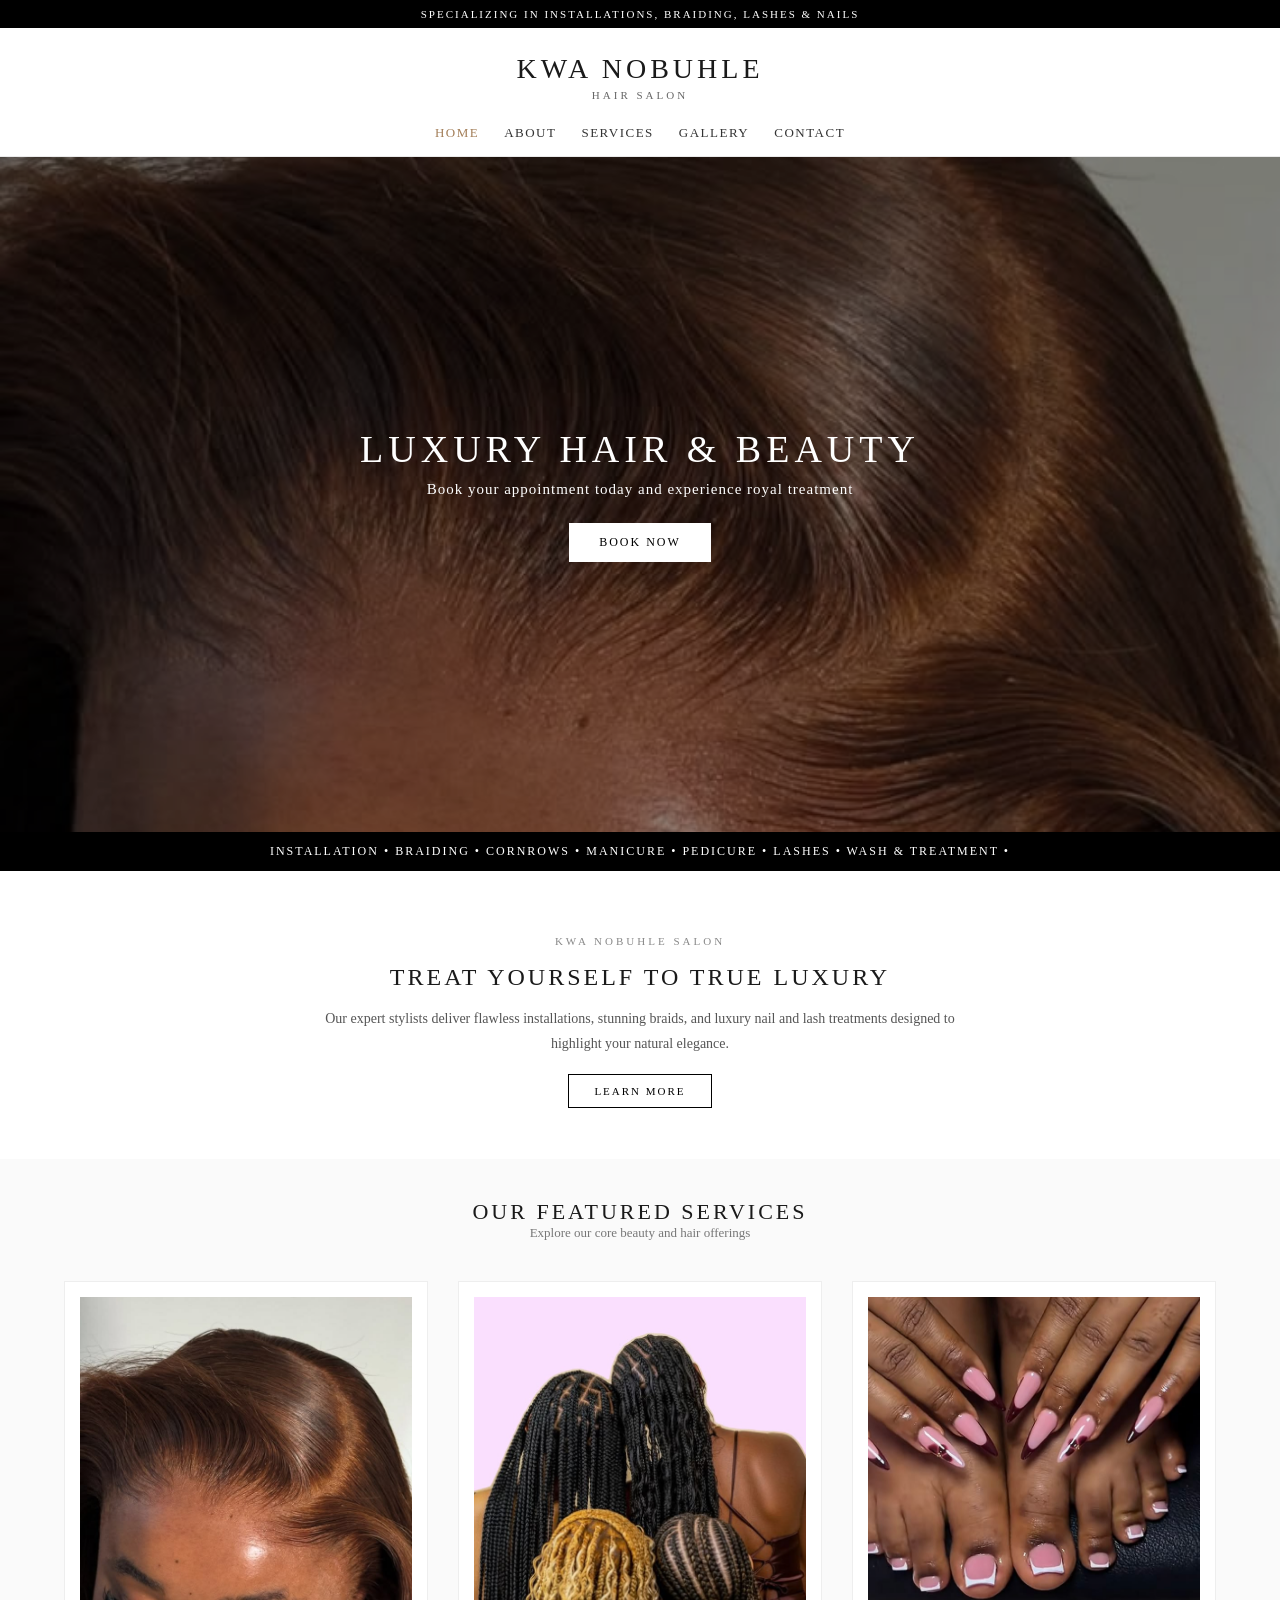
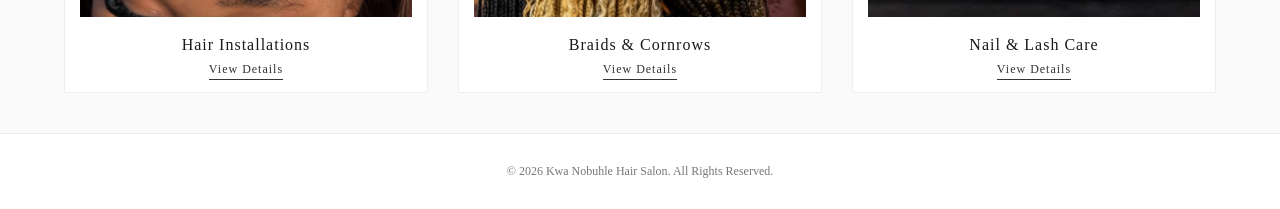
<file: Kwa Nobuhle Hair Salon/index.html>
<!DOCTYPE html>
<html lang="en">
<head>
    <meta charset="UTF-8">
    <meta name="viewport" content="width=device-width, initial-scale=1.0">
    <title>Kwa Nobuhle Hair Salon | Home</title>
    <link rel="stylesheet" href="style.css">
    <script src="script.js" defer></script>
</head>
<body>

    <div class="top-bar">
        <p>SPECIALIZING IN INSTALLATIONS, BRAIDING, LASHES & NAILS</p>
    </div>

    <header>
        <div class="logo">
            <h1>KWA NOBUHLE</h1>
            <span>HAIR SALON</span>
        </div>
        <nav>
            <ul>
                <li><a href="index.html" class="active">Home</a></li>
                <li><a href="about.html">About</a></li>
                <li><a href="services.html">Services</a></li>
                <li><a href="gallery.html">Gallery</a></li>
                <li><a href="contact.html">Contact</a></li>
            </ul>
        </nav>
    </header>

    <main>
        <section class="hero">
            <div class="hero-overlay">
                <h2>LUXURY HAIR & BEAUTY</h2>
                <p>Book your appointment today and experience royal treatment</p>
                <a href="contact.html" class="btn">BOOK NOW</a>
            </div>
        </section>

        <div class="ticker-bar">
            <span>INSTALLATION • BRAIDING • CORNROWS • MANICURE • PEDICURE • LASHES • WASH & TREATMENT • </span>
        </div>

        <section class="intro">
            <small>KWA NOBUHLE SALON</small>
            <h2>TREAT YOURSELF TO TRUE LUXURY</h2>
            <p>Our expert stylists deliver flawless installations, stunning braids, and luxury nail and lash treatments designed to highlight your natural elegance.</p>
            <a href="about.html" class="btn-outline">LEARN MORE</a>
        </section>

        <section class="featured-services">
            <h2>OUR FEATURED SERVICES</h2>
            <p class="subtext">Explore our core beauty and hair offerings</p>
            
            <div class="service-grid">
                <div class="service-card">
                    <img src="images/installation.jpg" alt="Hair Installations">
                    <h3>Hair Installations</h3>
                    <a href="services.html" class="card-btn">View Details</a>
                </div>

                <div class="service-card">
                    <img src="images/braids.jpg" alt="Braids and Cornrows">
                    <h3>Braids & Cornrows</h3>
                    <a href="services.html" class="card-btn">View Details</a>
                </div>

                <div class="service-card">
                    <img src="images/manicure and pedicure.jpg" alt="Manicure and Pedicure">
                    <h3>Nail & Lash Care</h3>
                    <a href="services.html" class="card-btn">View Details</a>
                </div>
            </div>
        </section>
    </main>

    <footer>
        <p>&copy; 2026 Kwa Nobuhle Hair Salon. All Rights Reserved.</p>
    </footer>

</body>
</html>
</file>
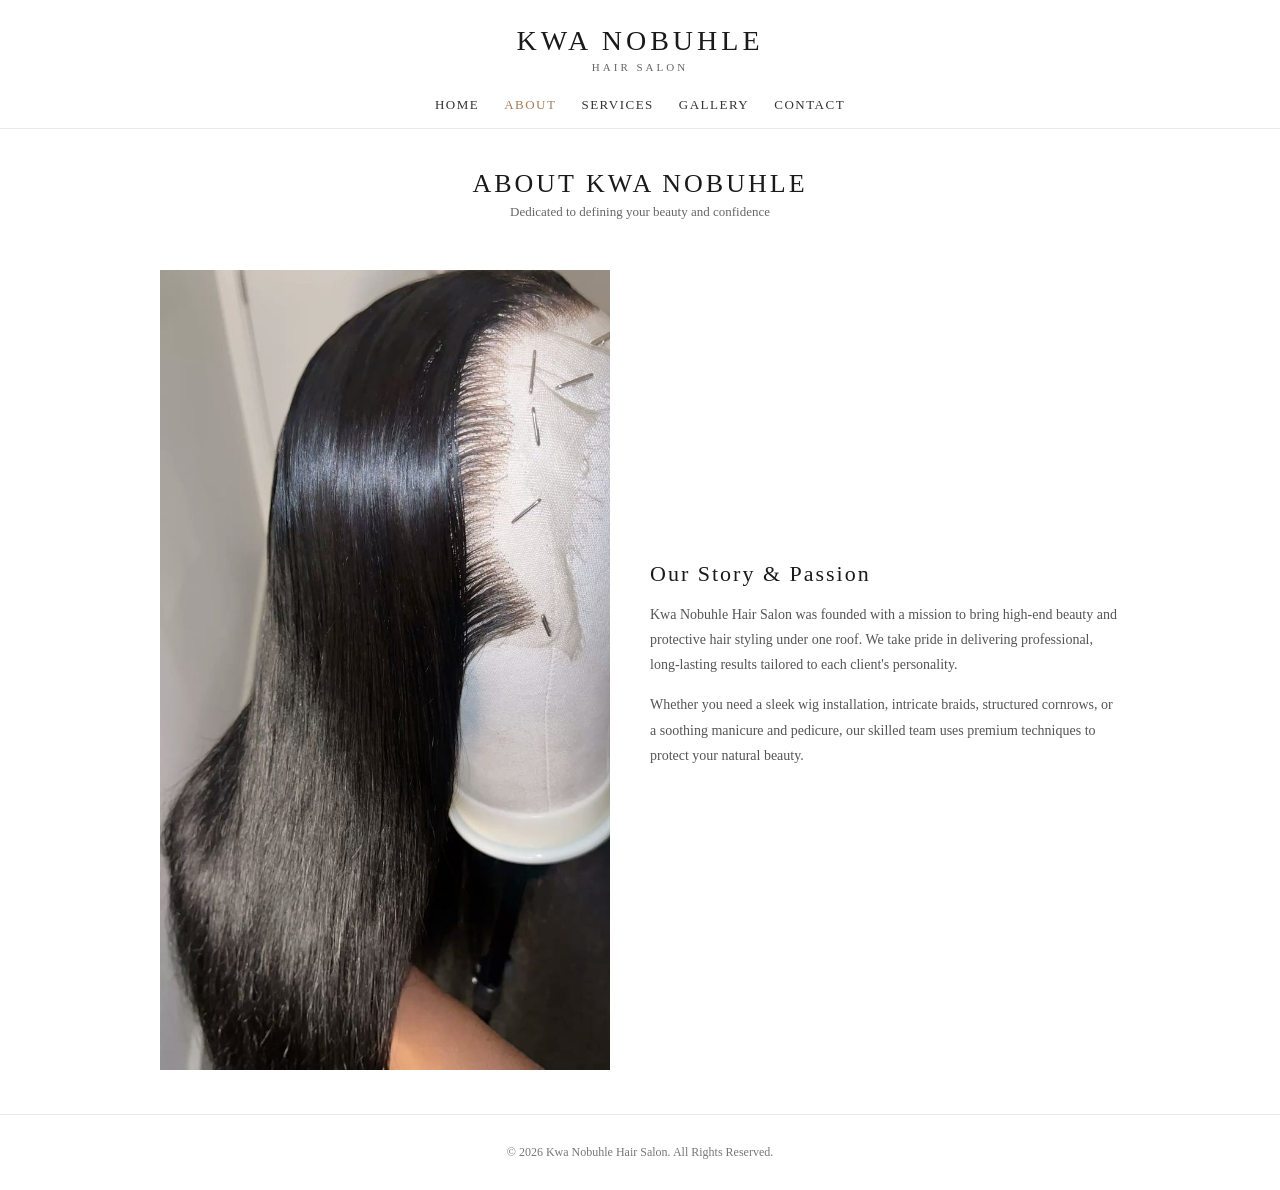
<file: Kwa Nobuhle Hair Salon/about.html>
<!DOCTYPE html>
<html lang="en">
<head>
    <meta charset="UTF-8">
    <meta name="viewport" content="width=device-width, initial-scale=1.0">
    <title>Kwa Nobuhle Hair Salon | About Us</title>
    <link rel="stylesheet" href="style.css">
    <script src="script.js" defer></script>
</head>
<body>

    <header>
        <div class="logo">
            <h1>KWA NOBUHLE</h1>
            <span>HAIR SALON</span>
        </div>
        <nav>
            <ul>
                <li><a href="index.html">Home</a></li>
                <li><a href="about.html" class="active">About</a></li>
                <li><a href="services.html">Services</a></li>
                <li><a href="gallery.html">Gallery</a></li>
                <li><a href="contact.html">Contact</a></li>
            </ul>
        </nav>
    </header>

    <main>
        <section class="page-title">
            <h2>ABOUT KWA NOBUHLE</h2>
            <p>Dedicated to defining your beauty and confidence</p>
        </section>

        <section class="about-content">
            <div class="about-image">
                <img src="images/install prep.jpg" alt="Salon Stylist Prep">
            </div>
            <div class="about-text">
                <h3>Our Story & Passion</h3>
                <p>Kwa Nobuhle Hair Salon was founded with a mission to bring high-end beauty and protective hair styling under one roof. We take pride in delivering professional, long-lasting results tailored to each client's personality.</p>
                <p>Whether you need a sleek wig installation, intricate braids, structured cornrows, or a soothing manicure and pedicure, our skilled team uses premium techniques to protect your natural beauty.</p>
            </div>
        </section>
    </main>

    <footer>
        <p>&copy; 2026 Kwa Nobuhle Hair Salon. All Rights Reserved.</p>
    </footer>

</body>
</html>
</file>
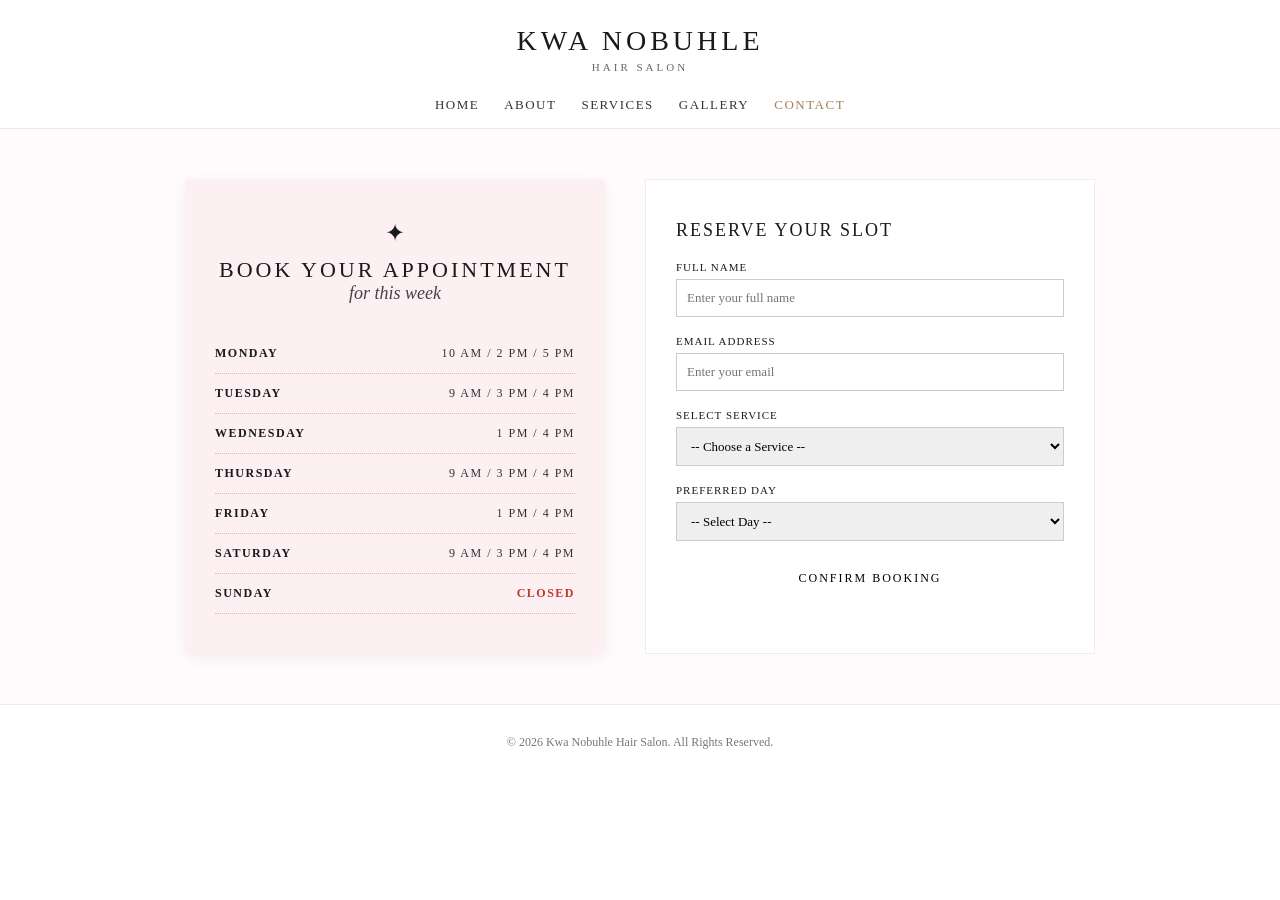
<file: Kwa Nobuhle Hair Salon/contact.html>
<!DOCTYPE html>
<html lang="en">
<head>
    <meta charset="UTF-8">
    <meta name="viewport" content="width=device-width, initial-scale=1.0">
    <title>Kwa Nobuhle Hair Salon | Book Appointment</title>
    <link rel="stylesheet" href="style.css">
    <script src="script.js" defer></script>
</head>
<body>

    <header>
        <div class="logo">
            <h1>KWA NOBUHLE</h1>
            <span>HAIR SALON</span>
        </div>
        <nav>
            <ul>
                <li><a href="index.html">Home</a></li>
                <li><a href="about.html">About</a></li>
                <li><a href="services.html">Services</a></li>
                <li><a href="gallery.html">Gallery</a></li>
                <li><a href="contact.html" class="active">Contact</a></li>
            </ul>
        </nav>
    </header>

    <main class="contact-main">

        <section class="schedule-card">
            <div class="sparkle">✦</div>
            <h2>BOOK YOUR APPOINTMENT</h2>
            <p class="subtitle">for this week</p>

            <ul class="schedule-list">
                <li>
                    <span class="day">MONDAY</span>
                    <span class="slots">10 AM / 2 PM / 5 PM</span>
                </li>
                <li>
                    <span class="day">TUESDAY</span>
                    <span class="slots">9 AM / 3 PM / 4 PM</span>
                </li>
                <li>
                    <span class="day">WEDNESDAY</span>
                    <span class="slots">1 PM / 4 PM</span>
                </li>
                <li>
                    <span class="day">THURSDAY</span>
                    <span class="slots">9 AM / 3 PM / 4 PM</span>
                </li>
                <li>
                    <span class="day">FRIDAY</span>
                    <span class="slots">1 PM / 4 PM</span>
                </li>
                <li>
                    <span class="day">SATURDAY</span>
                    <span class="slots">9 AM / 3 PM / 4 PM</span>
                </li>
                <li class="closed">
                    <span class="day">SUNDAY</span>
                    <span class="slots">CLOSED</span>
                </li>
            </ul>
        </section>

        <section class="booking-form-section">
            <h3>RESERVE YOUR SLOT</h3>
            <form id="bookingForm">
                <div class="form-group">
                    <label for="fullName">Full Name</label>
                    <input type="text" id="fullName" name="fullName" required placeholder="Enter your full name">
                </div>

                <div class="form-group">
                    <label for="email">Email Address</label>
                    <input type="email" id="email" name="email" required placeholder="Enter your email">
                </div>

                <div class="form-group">
                    <label for="service">Select Service</label>
                    <select id="service" name="service" required>
                        <option value="">-- Choose a Service --</option>
                        <option value="installation">Full Wig Installation (R550)</option>
                        <option value="braids">Knotless & Box Braids (R450)</option>
                        <option value="cornrows">Cornrows & Straight Backs (R300)</option>
                        <option value="nails">Manicure & Pedicure (R350)</option>
                        <option value="lashes">Eyelash Extensions (R280)</option>
                        <option value="wash">Hair Wash & Deep Treatment (R200)</option>
                    </select>
                </div>

                <div class="form-group">
                    <label for="day">Preferred Day</label>
                    <select id="day" name="day" required>
                        <option value="">-- Select Day --</option>
                        <option value="monday">Monday</option>
                        <option value="tuesday">Tuesday</option>
                        <option value="wednesday">Wednesday</option>
                        <option value="thursday">Thursday</option>
                        <option value="friday">Friday</option>
                        <option value="saturday">Saturday</option>
                    </select>
                </div>

                <button type="submit" class="btn">CONFIRM BOOKING</button>
            </form>
        </section>

    </main>

    <footer>
        <p>&copy; 2026 Kwa Nobuhle Hair Salon. All Rights Reserved.</p>
    </footer>

</body>
</html>
</file>
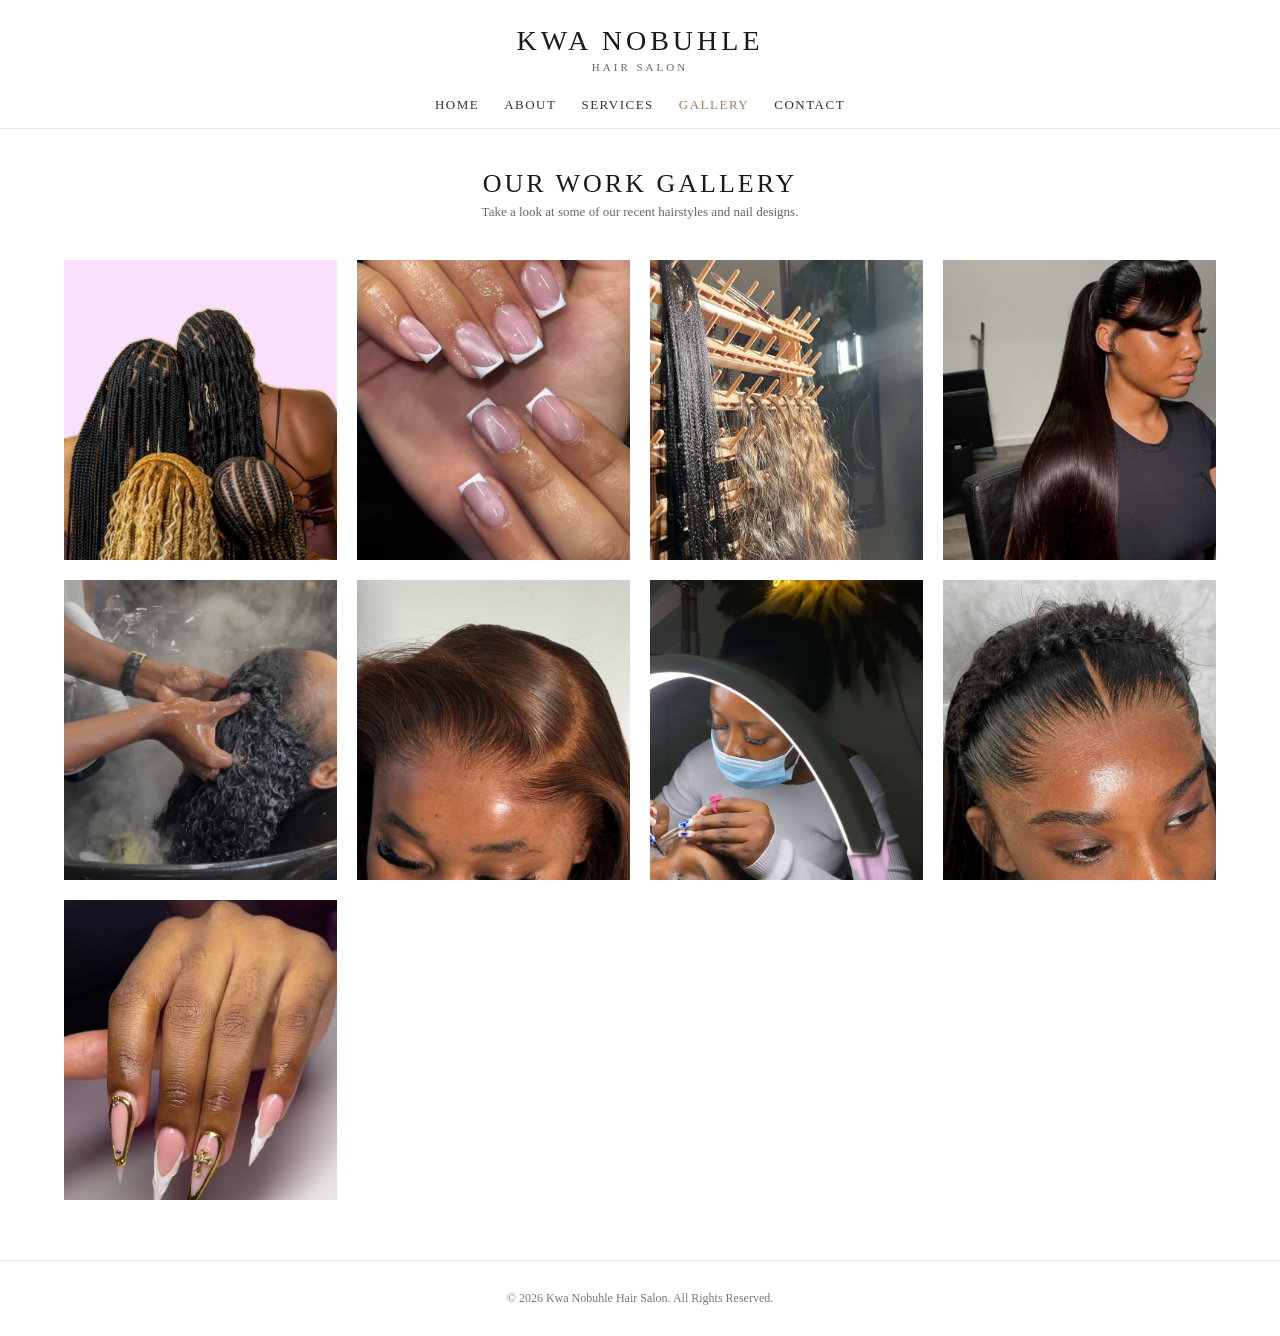
<file: Kwa Nobuhle Hair Salon/gallery.html>
<!DOCTYPE html>
<html lang="en">
<head>
    <meta charset="UTF-8">
    <meta name="viewport" content="width=device-width, initial-scale=1.0">
    <title>Kwa Nobuhle Hair Salon | Gallery</title>
    <link rel="stylesheet" href="style.css">
    <script src="script.js" defer></script>
</head>
<body>

    <header>
        <div class="logo">
            <h1>KWA NOBUHLE</h1>
            <span>HAIR SALON</span>
        </div>
        <nav>
            <ul>
                <li><a href="index.html">Home</a></li>
                <li><a href="about.html">About</a></li>
                <li><a href="services.html">Services</a></li>
                <li><a href="gallery.html" class="active">Gallery</a></li>
                <li><a href="contact.html">Contact</a></li>
            </ul>
        </nav>
    </header>

    <main>
        <section class="page-title">
            <h2>OUR WORK GALLERY</h2>
            <p>Take a look at some of our recent hairstyles and nail designs.</p>
        </section>

        <section class="gallery-container">
            <div class="gallery-grid">
                <img src="images/braids.jpg" alt="Braids Style">
                <img src="images/cateye frenchtips.jpg" alt="Cateye French Tips">
                <img src="images/fibre stand.jpg" alt="Fibre Hair Prep">
                <img src="images/frontal ponytail.jpg" alt="Frontal Ponytail Style">
                <img src="images/hair wash.jpg" alt="Hair Washing Station">
                <img src="images/installation.jpg" alt="Completed Installation">
                <img src="images/lashes.jpg" alt="Eyelash Extension Set">
                <img src="images/plucking.jpg" alt="Frontal Plucking Process">
                <img src="images/stilletto.jpg" alt="Stiletto Nails">
            </div>
        </section>
    </main>

    <footer>
        <p>&copy; 2026 Kwa Nobuhle Hair Salon. All Rights Reserved.</p>
    </footer>

</body>
</html>
</file>
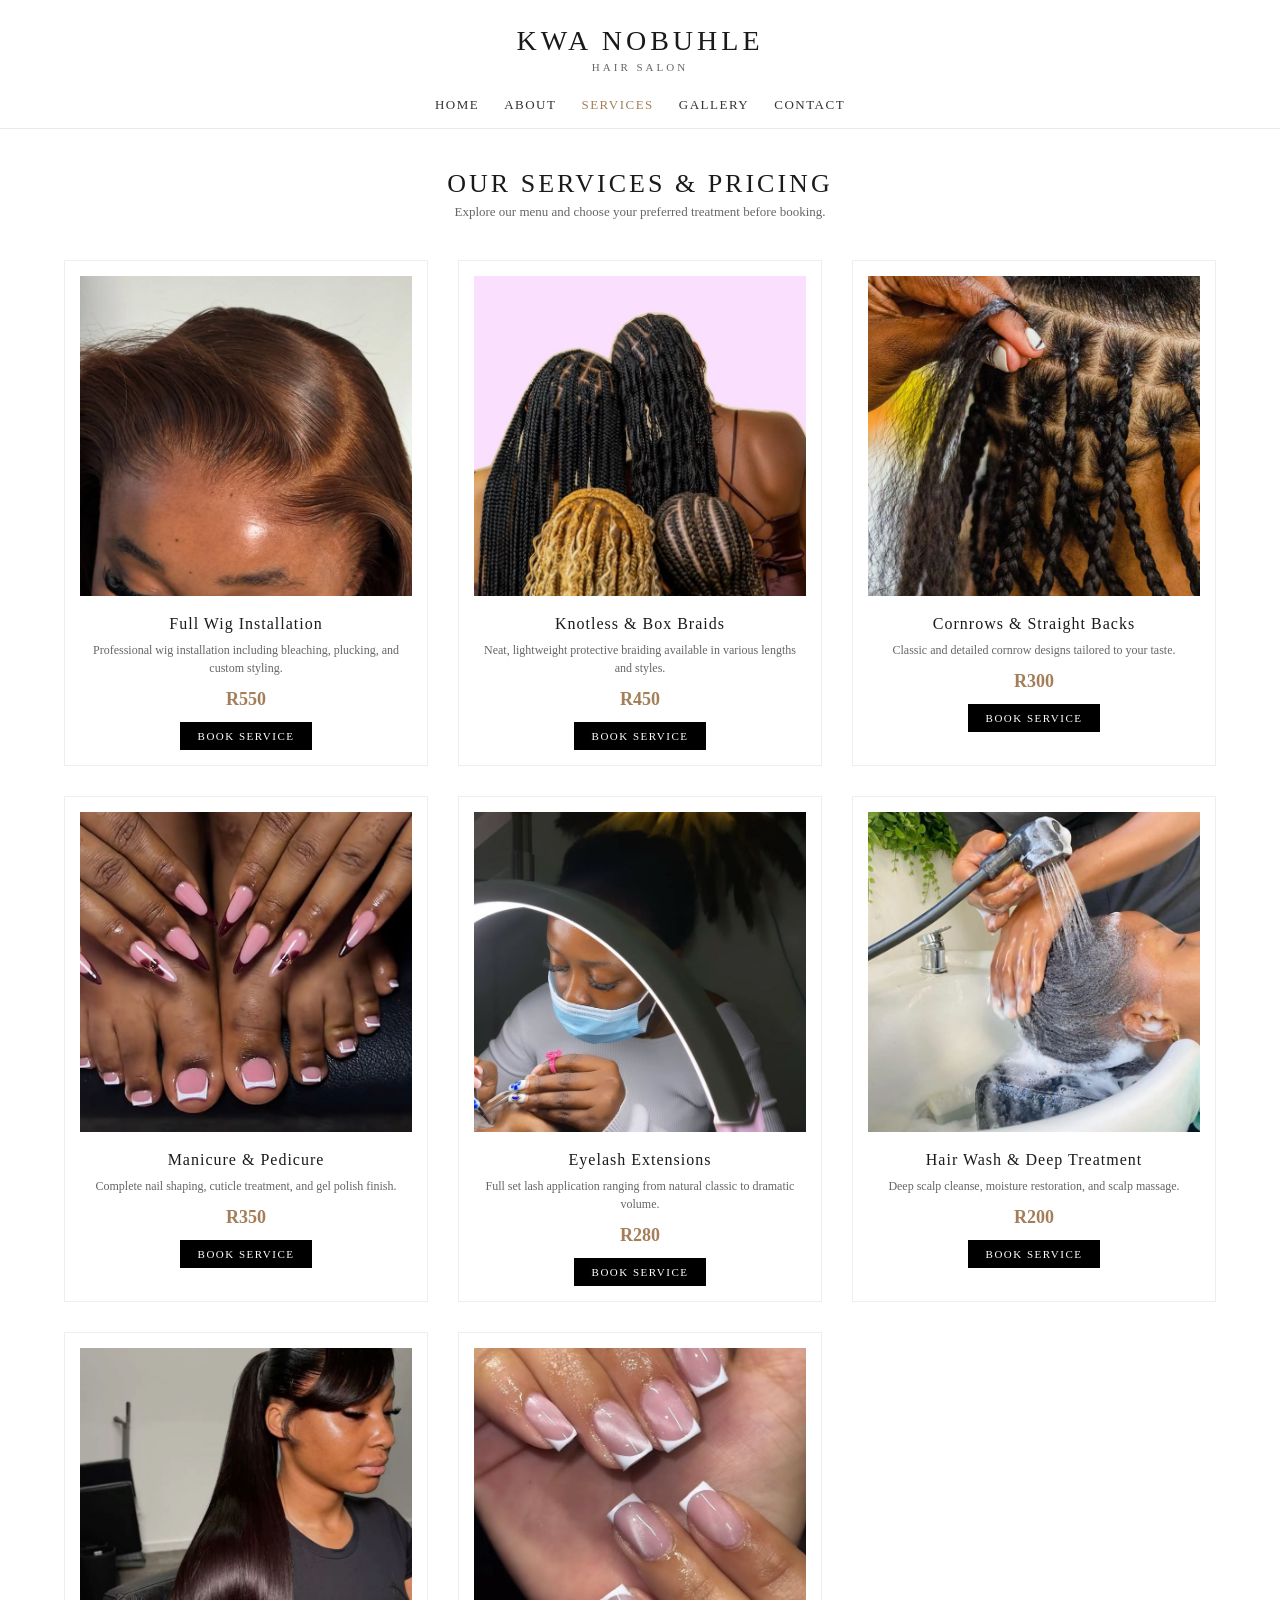
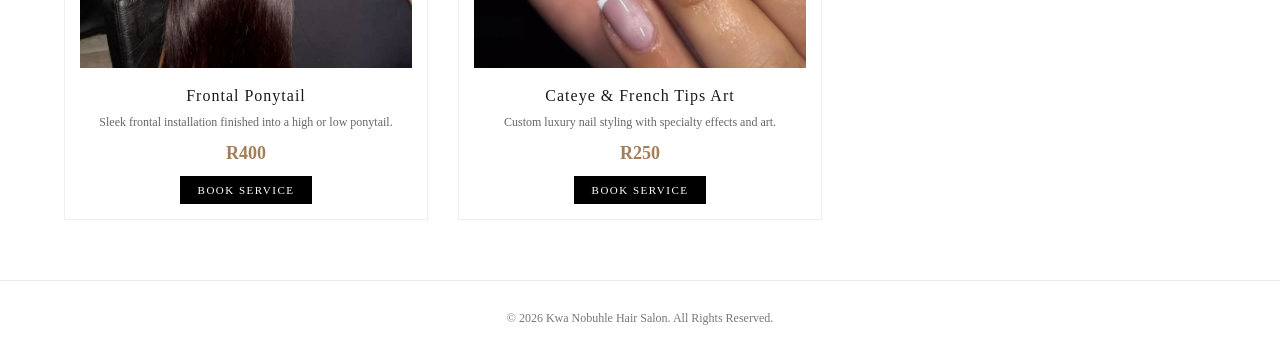
<file: Kwa Nobuhle Hair Salon/services.html>
<!DOCTYPE html>
<html lang="en">
<head>
    <meta charset="UTF-8">
    <meta name="viewport" content="width=device-width, initial-scale=1.0">
    <title>Kwa Nobuhle Hair Salon | Services & Menu</title>
    <link rel="stylesheet" href="style.css">
    <script src="script.js" defer></script>
</head>
<body>

    
    <header>
        <div class="logo">
            <h1>KWA NOBUHLE</h1>
            <span>HAIR SALON</span>
        </div>
        <nav>
            <ul>
                <li><a href="index.html">Home</a></li>
                <li><a href="about.html">About</a></li>
                <li><a href="services.html" class="active">Services</a></li>
                <li><a href="gallery.html">Gallery</a></li>
                <li><a href="contact.html">Contact</a></li>
            </ul>
        </nav>
    </header>

    <main>
        <section class="page-title">
            <h2>OUR SERVICES & PRICING</h2>
            <p>Explore our menu and choose your preferred treatment before booking.</p>
        </section>

        
        <section class="services-container">
            <div class="service-grid">

                <!-- Service 1 -->
                <div class="service-card">
                    <img src="images/installation.jpg" alt="Wig Installation">
                    <h3>Full Wig Installation</h3>
                    <p class="service-desc">Professional wig installation including bleaching, plucking, and custom styling.</p>
                    <span class="price">R550</span>
                    <a href="contact.html" class="btn-book">Book Service</a>
                </div>

                <div class="service-card">
                    <img src="images/braids.jpg" alt="Knotless Braids">
                    <h3>Knotless & Box Braids</h3>
                    <p class="service-desc">Neat, lightweight protective braiding available in various lengths and styles.</p>
                    <span class="price">R450</span>
                    <a href="contact.html" class="btn-book">Book Service</a>
                </div>

                <!-- Service 3 -->
                <div class="service-card">
                    <img src="images/plaiting.jpg" alt="Cornrows">
                    <h3>Cornrows & Straight Backs</h3>
                    <p class="service-desc">Classic and detailed cornrow designs tailored to your taste.</p>
                    <span class="price">R300</span>
                    <a href="contact.html" class="btn-book">Book Service</a>
                </div>

                <!-- Service 4 -->
                <div class="service-card">
                    <img src="images/manicure and pedicure.jpg" alt="Manicure and Pedicure">
                    <h3>Manicure & Pedicure</h3>
                    <p class="service-desc">Complete nail shaping, cuticle treatment, and gel polish finish.</p>
                    <span class="price">R350</span>
                    <a href="contact.html" class="btn-book">Book Service</a>
                </div>

                <!-- Service 5 -->
                <div class="service-card">
                    <img src="images/lashes.jpg" alt="Eyelash Extensions">
                    <h3>Eyelash Extensions</h3>
                    <p class="service-desc">Full set lash application ranging from natural classic to dramatic volume.</p>
                    <span class="price">R280</span>
                    <a href="contact.html" class="btn-book">Book Service</a>
                </div>

                <!-- Service 6 -->
                <div class="service-card">
                    <img src="images/wash.jpg" alt="Hair Wash and Treatment">
                    <h3>Hair Wash & Deep Treatment</h3>
                    <p class="service-desc">Deep scalp cleanse, moisture restoration, and scalp massage.</p>
                    <span class="price">R200</span>
                    <a href="contact.html" class="btn-book">Book Service</a>
                </div>

                <!-- Service 7 -->
                <div class="service-card">
                    <img src="images/frontal ponytail.jpg" alt="Frontal Ponytail">
                    <h3>Frontal Ponytail</h3>
                    <p class="service-desc">Sleek frontal installation finished into a high or low ponytail.</p>
                    <span class="price">R400</span>
                    <a href="contact.html" class="btn-book">Book Service</a>
                </div>

                <!-- Service 8 -->
                <div class="service-card">
                    <img src="images/cateye frenchtips.jpg" alt="Nail Art Design">
                    <h3>Cateye & French Tips Art</h3>
                    <p class="service-desc">Custom luxury nail styling with specialty effects and art.</p>
                    <span class="price">R250</span>
                    <a href="contact.html" class="btn-book">Book Service</a>
                </div>

            </div>
        </section>
    </main>

    <footer>
        <p>&copy; 2026 Kwa Nobuhle Hair Salon. All Rights Reserved.</p>
    </footer>

</body>
</html>
</file>
<file: Kwa Nobuhle Hair Salon/style.css>
* {
    margin: 0;
    padding: 0;
    box-sizing: border-box;
    font-family: 'Playfair Display', Georgia, serif;
}

body {
    background-color: #ffffff;
    color: #1a1a1a;
}

.top-bar {
    background-color: #000000;
    color: #ffffff;
    text-align: center;
    padding: 8px 0;
    font-size: 11px;
    letter-spacing: 2px;
}

header {
    text-align: center;
    padding: 25px 0 15px 0;
    border-bottom: 1px solid #eaeaea;
}

.logo h1 {
    font-weight: 400;
    letter-spacing: 4px;
    font-size: 28px;
}

.logo span {
    font-size: 11px;
    letter-spacing: 3px;
    color: #666;
}

nav ul {
    display: flex;
    justify-content: center;
    list-style: none;
    gap: 25px;
    margin-top: 20px;
}

nav a {
    text-decoration: none;
    color: #333;
    font-size: 13px;
    letter-spacing: 1.5px;
    text-transform: uppercase;
    transition: color 0.3s ease;
}

nav a:hover, nav a.active {
    color: #a37e58;
}

.hero {
    background: url('images/installation.jpg') center/cover no-repeat;
    height: 75vh;
    display: flex;
    align-items: center;
    justify-content: center;
    text-align: center;
    color: #ffffff;
    position: relative;
}

.hero-overlay {
    background: rgba(0, 0, 0, 0.45);
    padding: 40px;
    width: 100%;
    height: 100%;
    display: flex;
    flex-direction: column;
    justify-content: center;
    align-items: center;
}

.hero h2 {
    font-size: 38px;
    letter-spacing: 5px;
    margin-bottom: 10px;
    font-weight: 400;
}

.hero p {
    font-size: 15px;
    letter-spacing: 1px;
    margin-bottom: 25px;
}

.btn {
    background: #ffffff;
    color: #000000;
    padding: 12px 30px;
    text-decoration: none;
    font-size: 12px;
    letter-spacing: 2px;
    border: none;
    transition: background 0.3s ease;
    cursor: pointer;
}

.btn:hover {
    background: #a37e58;
    color: #ffffff;
}

.btn-outline {
    border: 1px solid #000000;
    color: #000000;
    padding: 10px 25px;
    text-decoration: none;
    font-size: 11px;
    letter-spacing: 2px;
    transition: all 0.3s ease;
}

.btn-outline:hover {
    background: #000000;
    color: #ffffff;
}

.ticker-bar {
    background-color: #000000;
    color: #ffffff;
    padding: 12px 0;
    text-align: center;
    font-size: 12px;
    letter-spacing: 2px;
    white-space: nowrap;
    overflow: hidden;
}

.intro {
    text-align: center;
    padding: 60px 20px;
    max-width: 700px;
    margin: 0 auto;
}

.intro small {
    letter-spacing: 3px;
    color: #888;
    font-size: 11px;
}

.intro h2 {
    font-size: 24px;
    letter-spacing: 3px;
    margin: 15px 0;
    font-weight: 400;
}

.intro p {
    color: #555;
    font-size: 14px;
    line-height: 1.8;
    margin-bottom: 25px;
}

.featured-services {
    padding: 40px 5%;
    text-align: center;
    background: #fafafa;
}

.featured-services h2 {
    font-size: 22px;
    letter-spacing: 3px;
    font-weight: 400;
}

.subtext {
    font-size: 13px;
    color: #777;
    margin-bottom: 40px;
}

.service-grid {
    display: grid;
    grid-template-columns: repeat(auto-fit, minmax(280px, 1fr));
    gap: 30px;
}

.service-card {
    background: #ffffff;
    padding: 15px;
    border: 1px solid #eee;
    text-align: center;
}

.service-card img {
    width: 100%;
    height: 320px;
    object-fit: cover;
}

.service-card h3 {
    font-size: 16px;
    font-weight: 400;
    margin: 15px 0 5px 0;
    letter-spacing: 1px;
}

.card-btn {
    text-decoration: none;
    color: #333;
    font-size: 12px;
    letter-spacing: 1px;
    border-bottom: 1px solid #333;
    padding-bottom: 3px;
}

.page-title {
    text-align: center;
    padding: 40px 20px 10px 20px;
}

.page-title h2 {
    font-size: 26px;
    letter-spacing: 3px;
    font-weight: 400;
}

.page-title p {
    color: #666;
    font-size: 13px;
    margin-top: 5px;
}

.about-content {
    display: flex;
    flex-wrap: wrap;
    gap: 40px;
    max-width: 1000px;
    margin: 40px auto;
    padding: 0 20px;
    align-items: center;
}

.about-image img {
    width: 100%;
    max-width: 450px;
    object-fit: cover;
}

.about-text {
    flex: 1;
}

.about-text h3 {
    font-size: 22px;
    letter-spacing: 2px;
    margin-bottom: 15px;
    font-weight: 400;
}

.about-text p {
    font-size: 14px;
    color: #555;
    line-height: 1.8;
    margin-bottom: 15px;
}

.services-container {
    padding: 30px 5% 60px 5%;
}

.service-card .service-desc {
    font-size: 12px;
    color: #666;
    margin: 8px 0;
    line-height: 1.5;
}

.price {
    display: block;
    font-size: 18px;
    font-weight: bold;
    color: #a37e58;
    margin: 12px 0;
}

.btn-book {
    display: inline-block;
    background-color: #000000;
    color: #ffffff;
    text-decoration: none;
    padding: 8px 18px;
    font-size: 11px;
    letter-spacing: 1.5px;
    text-transform: uppercase;
    transition: background 0.3s ease;
}

.btn-book:hover {
    background-color: #a37e58;
}

.gallery-container {
    padding: 30px 5% 60px 5%;
}

.gallery-grid {
    display: grid;
    grid-template-columns: repeat(auto-fit, minmax(250px, 1fr));
    gap: 20px;
}

.gallery-grid img {
    width: 100%;
    height: 300px;
    object-fit: cover;
    transition: transform 0.3s ease;
}

.gallery-grid img:hover {
    transform: scale(1.03);
}

.contact-main {
    display: flex;
    flex-wrap: wrap;
    justify-content: center;
    gap: 40px;
    padding: 50px 5%;
    background-color: #fffafb;
}

.schedule-card {
    background-color: #fdf0f3;
    padding: 40px 30px;
    border-radius: 4px;
    width: 100%;
    max-width: 420px;
    text-align: center;
    box-shadow: 0 4px 15px rgba(0, 0, 0, 0.05);
}

.sparkle {
    font-size: 24px;
    margin-bottom: 10px;
}

.schedule-card h2 {
    font-size: 22px;
    letter-spacing: 3px;
    font-weight: 400;
}

.schedule-card .subtitle {
    font-style: italic;
    font-size: 18px;
    margin-bottom: 30px;
    color: #444;
}

.schedule-list {
    list-style: none;
    padding: 0;
}

.schedule-list li {
    display: flex;
    justify-content: space-between;
    padding: 12px 0;
    border-bottom: 1px dotted #d8b8bf;
    font-size: 12px;
    letter-spacing: 1.5px;
}

.schedule-list .day {
    font-weight: bold;
}

.schedule-list .slots {
    color: #333;
}

.schedule-list .closed .slots {
    color: #c0392b;
    font-weight: bold;
}

.booking-form-section {
    background: #ffffff;
    padding: 40px 30px;
    width: 100%;
    max-width: 450px;
    border: 1px solid #eee;
}

.booking-form-section h3 {
    font-size: 18px;
    letter-spacing: 2px;
    margin-bottom: 20px;
    font-weight: 400;
}

.form-group {
    margin-bottom: 18px;
    text-align: left;
}

.form-group label {
    display: block;
    font-size: 11px;
    letter-spacing: 1px;
    text-transform: uppercase;
    margin-bottom: 6px;
}

.form-group input, .form-group select {
    width: 100%;
    padding: 10px;
    border: 1px solid #ccc;
    font-size: 13px;
}

.booking-form-section .btn {
    width: 100%;
}

footer {
    text-align: center;
    padding: 30px 0;
    border-top: 1px solid #eaeaea;
    font-size: 12px;
    color: #777;
}
</file>
